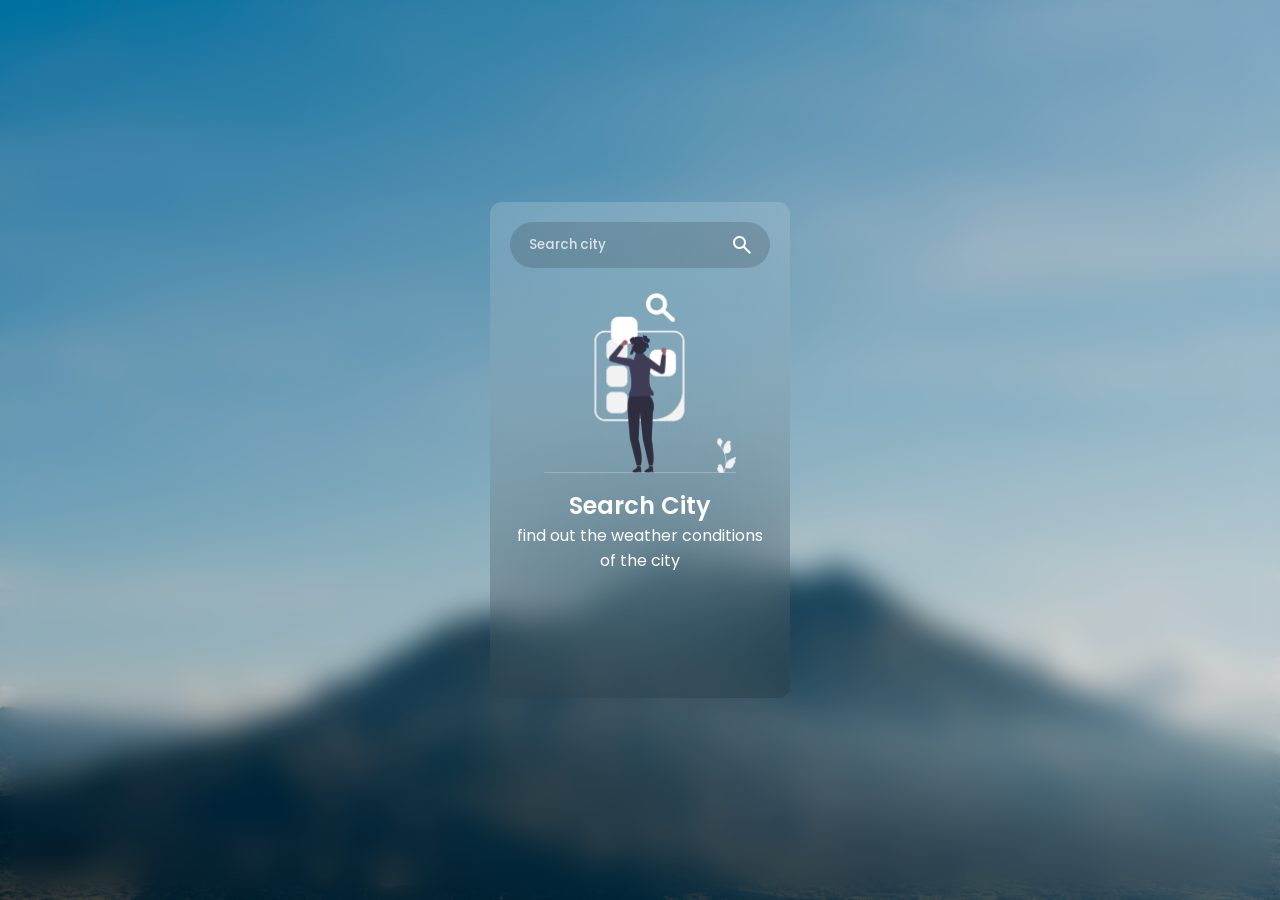
<file: index.html>
<!DOCTYPE html>
<html lang="en">
<head>
    <meta charset="UTF-8">
    <meta name="viewport" content="width=device-width, initial-scale=1.0">
    <title>Wheather App</title>
    <link rel="stylesheet" href="style.css">
    <script src="script.js" defer></script>
    <!--IMPORT GOOGLE ICONS-->
    <link rel="stylesheet" href="https://fonts.googleapis.com/css2?family=Material+Symbols+Outlined" />
    
</head>
<body>
    <main class="main-container">


        <header class="input-container">
            <input class="city-input" placeholder="Search city" type="text">
            <button class="search-btn">
                <span class="material-symbols-outlined">
               search
            </span>

            </button>
        </header>

        <section class="weather-info" style="display: none;">
            <div class="location-date-container">
                <div class="location">
                    <span class="material-symbols-outlined">
                       location_on
                    </span>
                    <h4 class="country-txt">Jakarta</h4>
                </div>
                <h5 class="current-date-txt regular-txt">Wed, 18 jun</h5>
            </div>

            <div class="weather-summary-container">
                <img src="clouds.svg" class="weather-summary-img">
                <div class="weather-summary-info">
                    <h1 class="temp-txt">29 °C</h1>
                    <h3 class="condition-txt regular-txt">Clouds</h3>

                </div>
            </div>
            <div class="weather-conditions-container">
                <div class="condition-item">
                    <span class="material-symbols-outlined">
                      water_drop
                  </span>
                  <div class="condition-info">
                    <h5 class="regular-txt">Humidity</h5>
                    <h5 class="humidity-value-txt">55%</h5>

                  </div>
                </div>

                <div class="condition-item">
                    <span class="material-symbols-outlined">
                     air
                   </span>
                  <div class="condition-info">
                    <h5 class="regular-txt">Wind Speed</h5>
                    <h5 class="wind-value-txt">2 M/s</h5>

                  </div>
                </div>
            </div>

            <div class="forecast-items-container">
                <div class="forecast-item">
                    <h5 class="forecast-item-date regular-txt">19 jun</h5>
                    <img src="thunderstorm.svg" class="forecast-item-img">
                    <h5 class="forecast-item-temp">29 °C</h5>
                </div>
                 <div class="forecast-item">
                    <h5 class="forecast-item-date regular-txt">19 jun</h5>
                    <img src="thunderstorm.svg" class="forecast-item-img">
                    <h5 class="forecast-item-temp">29 °C</h5>
                </div>
                 <div class="forecast-item">
                    <h5 class="forecast-item-date regular-txt">19 jun</h5>
                    <img src="thunderstorm.svg" class="forecast-item-img">
                    <h5 class="forecast-item-temp">29 °C</h5>
                </div>
                 <div class="forecast-item">
                    <h5 class="forecast-item-date regular-txt">19 jun</h5>
                    <img src="thunderstorm.svg" class="forecast-item-img">
                    <h5 class="forecast-item-temp">29 °C</h5>
                </div>
            </div>
        </section>

        <section class="search-city section-massage">
            <img src="search-city.png">
             <div>
                <h1>Search City</h1>
                <h4 class="regular-txt">
                    find out the weather conditions of the city
                </h4>
             </div> 


        </section>

        <section class="not-found section-massage" style="display: none;">
            <img src="not-found.png">
             <div>
                <h1>Search City</h1>
                <h4 class="regular-txt">
                    find out the weather conditions of the city
                </h4>
             </div> 


        </section>

    </main>
</body>
</html>
</file>
<file: style.css>
@import url('https://fonts.googleapis.com/css2?family=Poppins:ital,wght@0,100;0,200;0,300;0,400;0,500;0,600;0,700;0,800;0,900;1,100;1,200;1,300;1,400;1,500;1,600;1,700;1,800;1,900&display=swap');

*{
    margin: 0;
    padding: 0;
    box-sizing: border-box;
    font-family: "Poppins", sans-serif;
    color: white;
    font-weight: 600;
}

body{
    background:url('bg.jpg');
    width: 100%;
    height: 100vh;
    background-size: cover;
    background-position: center;
    display: flex;
    align-items: center;
    justify-content: center;
}
body::before{
    content: '';
    position: absolute;
    width: 100%;
    height: 100vh;
    background: rgba(0, 0, 0, 0.15);
    backdrop-filter: blur(15px);
}
/*UTILITIES*/
.regular-txt{
    font-weight: 400;
}
/* END UTILITIES */
.main-container{
    width: 300px;
    height: 496px;
    z-index: 1;
    background: linear-gradient(to top, rgb(0,0,0,0.15),
    rgb(255,255,255,0.15));
    border-radius: 12px;
    backdrop-filter: blur(100px);
    padding: 20px;
}

/* INPUT CONTAINER */
.input-container{
    position:relative;
    margin-bottom: 25px;
}
.city-input{
    width: 100%;
    padding: 10px 16px;
    border-radius: 99px;
    border: 3px solid transparent;
    background: rgb(0,0,0,0.15);
    outline: none;
    font-weight: 500;
    transition: 0.25s border;
    padding-right: 45px;
}
.city-input:focus{
    border: 3px solid rgb(0,0,0,0.15);
}
.city-input::placeholder{
    color: rgb(255,255,255,0.75);
}
.search-btn{
    position:absolute;
    right: 16px;
    top: 50%;
    transform: translateY(-50%);
    background: none;
    display: flex;
    border: none;
    cursor: pointer;
}
/* END OF INPUT CONTAINER */

/* WEATHER INFO */
.weather-info{
    display: flex;
    flex-direction: column;
    gap: 25px;
}
.location-date-container{
    display: flex;
    justify-content: space-between;
    align-items: center;
}
.location{
    display: flex;
    align-items: center;
    gap: 6px;
}
.weather-summary-container{
    display: flex;
    justify-content: space-between;
    align-items: center;
}
.weather-summary-img{
    width: 120px;
    height: 120px;
}
.weather-summary-info{
    text-align: end;
}
.weather-conditions-container{
    display: flex;
    justify-content: space-between;
}
.condition-item{
    display: flex;
    align-items: center;
    gap: 6px;
}
.condition-item span{
    font-size: 30px;
}
.forecast-items-container{
    display: flex;
    gap: 15px;
    overflow-x: scroll;
    padding-bottom: 12px;


}
.forecast-items-container::-webkit-scrollbar{
    height: 8px;
}
.forecast-items-container::-webkit-scrollbar-track{
    background: rgb(0, 0, 0, 0.1);
    border-radius: 99px;
}
.forecast-items-container::-webkit-scrollbar-thumb{
    background: rgb(0, 0, 0, 0.15);
    border-radius: 99px;
}
.forecast-item{
    min-width: 70px;
    background: rgb(255,255,255,0.1);
    display: flex;
    flex-direction: column;
    gap: 6px;
    padding: 10px;
    align-items: center;
    border-radius: 12px;
    transition: 0.3s background;

}
.forecast-item:hover{
    background: rgb(255,255,255,0.15);
}
.forecast-item-img{
    width: 35px;
    height: 35px;
}
/* END WEATHER INFO */

/*SECTION: MASSAGE*/
.section-massage{
    display: flex;
    flex-direction: column;
    align-items: center;
    text-align: center;
    gap: 15px;
    margin-top: 25px;
}
.section-massage img{
    height: 180px;
    width: fit-content;
}
/*END SECTION: MASSAGE*/
</file>
